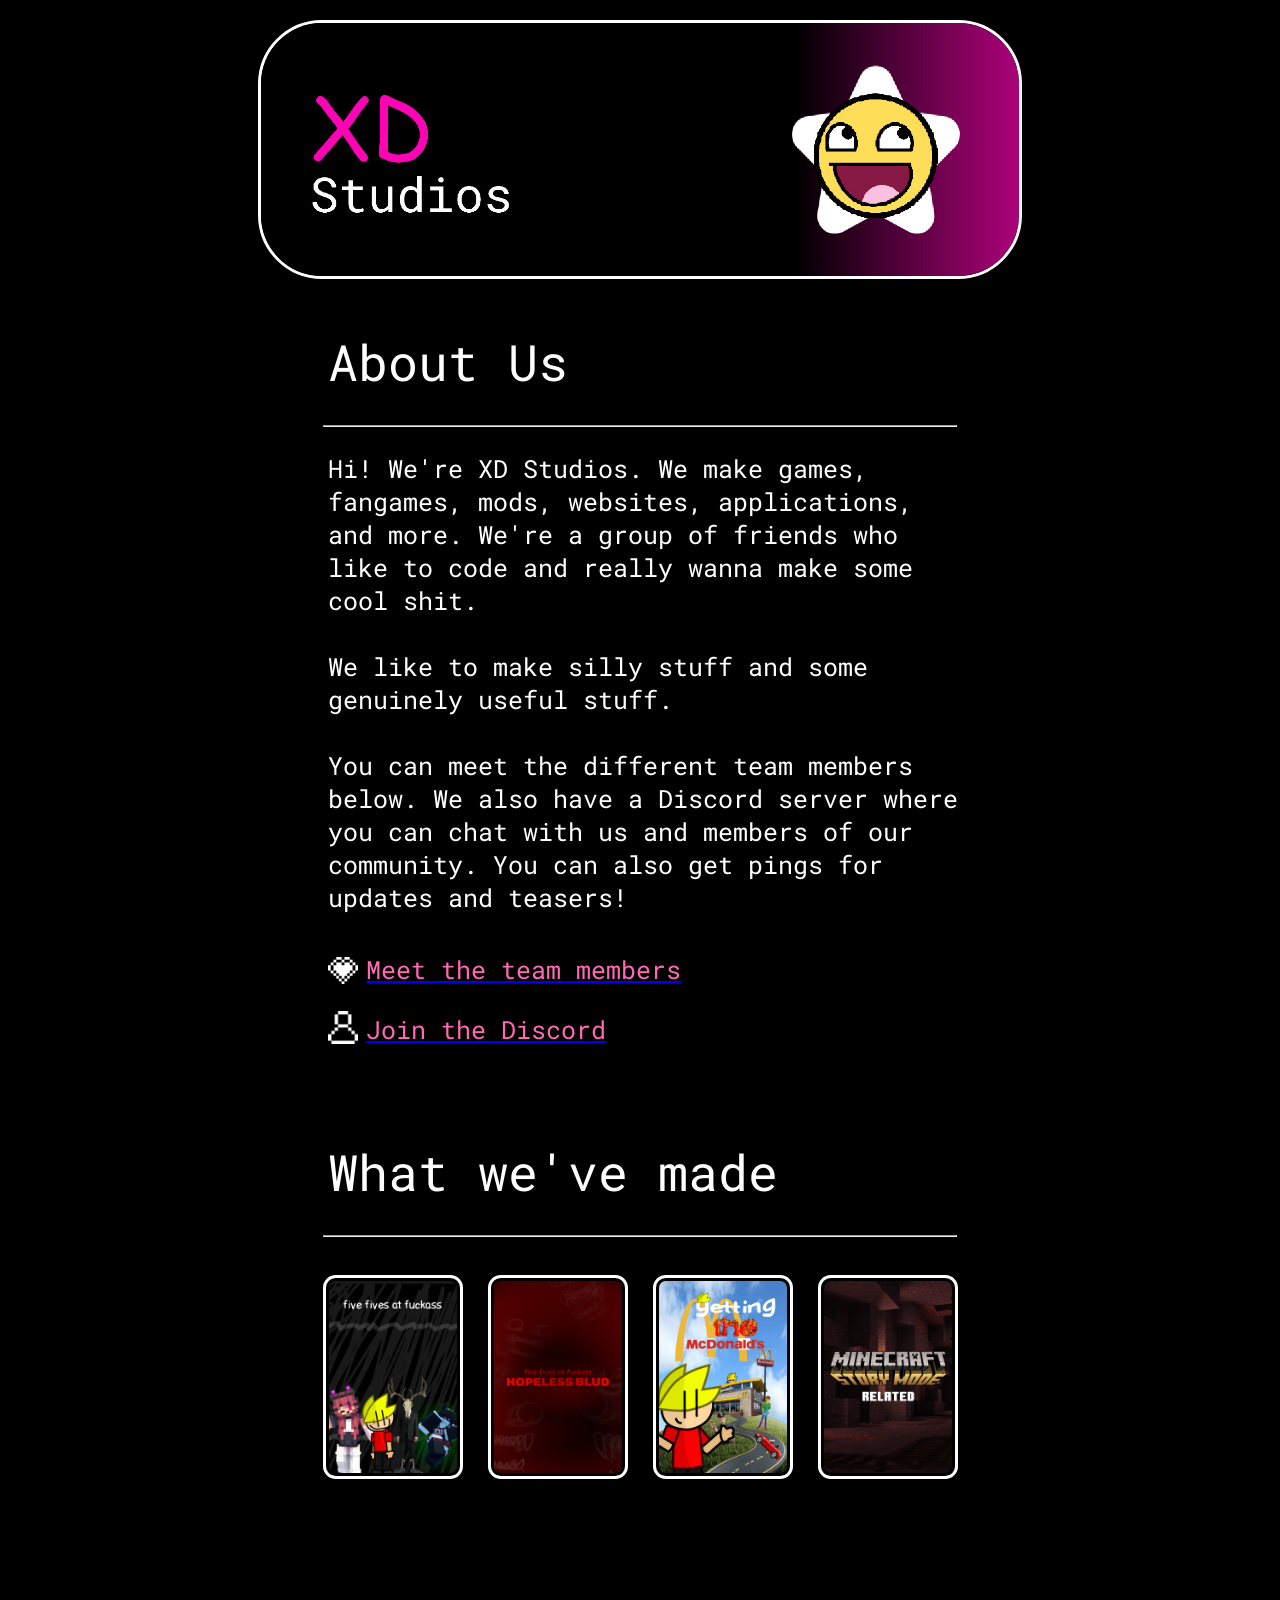
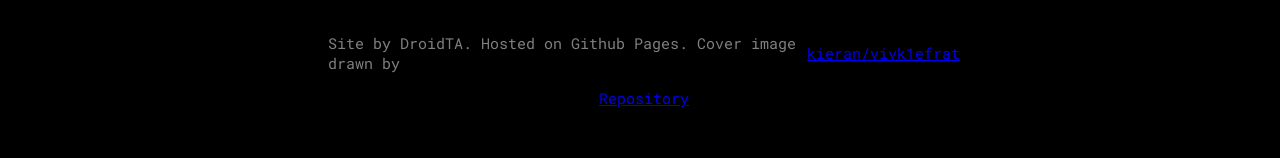
<file: neoxd.html>
<!DOCTYPE html>
<html>

<head>
  <title id="content_title">XD Studios</title>
  <link rel="icon" type="image/x-icon" href="images/neoxd/favicon.png">
  <link rel="stylesheet" href="styles/styleXD.css">
</head>

<body>
  <img class="banner" src="images/neoxd/neoXDbanner.jpg">
  <p class="title">
    About Us
  </p>
  <hr>
  <p class="bodytext">
    Hi! We're XD Studios. We make games, fangames, mods, websites, applications, and more. We're a group of friends
    who like to code and really wanna make some cool shit.<br><br>We like to make silly stuff and some genuinely
    useful stuff.<br><br>You can meet the different team members below. We also have a Discord server where you can chat
    with us and members of our community. You can also get pings for updates and teasers!
  </p>
  <br>
  <a href="pages/meettheteam/meettheteam.html">
    <img src="images/neoxd/team.png" class="icon">
    <p class="icontext" style="margin-left: 28vw; margin-top: -35px;">
      Meet the team members
    </p>
  </a>
  <a href="https://discord.gg/fJ79WACeC6">
    <img src="images/neoxd/discord.png" class="icon">
    <p class="icontext" style="margin-left: 28vw; margin-top: -35px;">
      Join the Discord
    </p>
  </a>
  <br>
  <p class="title">
    What we've made
  </p>
  <hr>
  <br>
  <div class="games">
    <a href="pages/ffaf/fivefivesatfuckass.html">
      <img src="images/neoxd/fivefivesatfuckass/tall.jpg" class="gamebanner">
    </a>
    <a href="pages/hopelessblud/hopelessblud.html">
      <img src="images/neoxd/hopelessblud/tall.jpg" class="gamebannersec">
    </a>
    <a href="pages/gettingthemcdonalds/gettingthemcdonalds.html">
      <img src="images/neoxd/gettingthemcdonalds/tall.png" class="gamebannersec">
    </a>
    <a href="pages/mcsm/mcsm.html">
      <img src="images/neoxd/mcsm.jpg" class="gamebannersec">
    </a>
  </div>
  <footer>
    <p class="footertext" style="margin-top: 150px;">
      Site by DroidTA. Hosted on Github Pages. Cover image drawn by<a
        href="https://ko-fi.com/vivkiefrat">kieran/vivk1efrat</a>
    </p>
    <p class="footertext" style="margin-bottom: 50px;">
      <a href="https://github.com/WrongWarp26/droidtheawesomewebsite">Repository</a>
    </p>
  </footer>
</body>
</file>
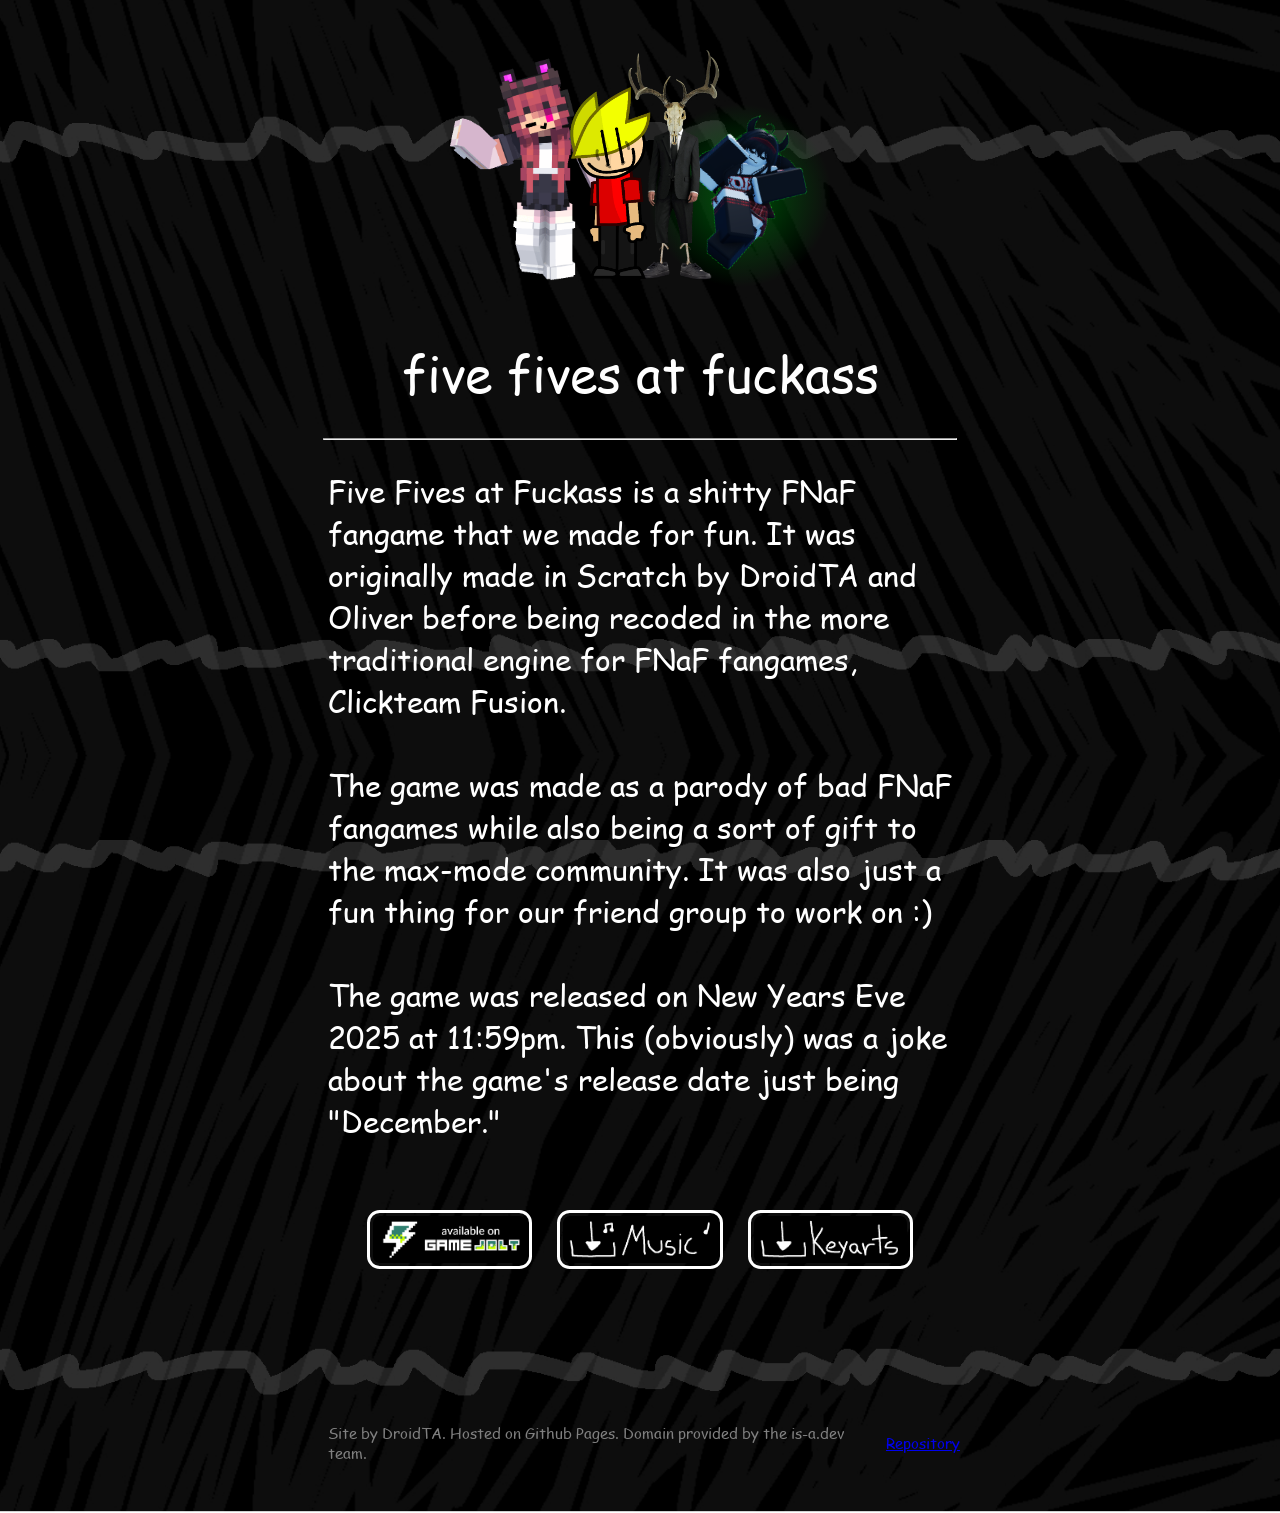
<file: pages/ffaf/fivefivesatfuckass.html>
<!DOCTYPE html>
<html>

<head>
  <title id="content_title">Five Fives at Fuckass</title>
  <link rel="icon" type="image/x-icon" href="../../images/neoxd/favicon.png">
  <link rel="stylesheet" href="style.css">
</head>

<body>
  <img class="banner" src="../../images/neoxd/fivefivesatfuckass/guys.svg">
  <p class="title">
    five fives at fuckass
  </p>
  <hr>
  <p class="bodytext">
    Five Fives at Fuckass is a shitty FNaF fangame that we made for fun. It was originally made in Scratch by DroidTA
    and Oliver before being recoded in the more traditional engine for FNaF fangames, Clickteam Fusion.<br><br>The game
    was
    made as a parody of bad FNaF fangames while also being a sort of gift to the max-mode community. It was also just a
    fun thing for our friend group to work on :)<br><br>The game was released on New Years Eve 2025 at 11:59pm. This
    (obviously) was a joke about the game's release date just being "December."
  </p>
  <br>
  <div class="buttons">
    <a href="https://gamejolt.com/games/FFaF/1028750">
      <img src="../../images/neoxd/gamejoltget.png" class="getbutton">
    </a>
    <a href="https://gamejolt.com/get/soundtrack?game=1028750">
      <img src="../../images/neoxd/ostget.png" class="getbuttonsec">
    </a>
    <a href="downloadable/ffaf_keyarts.zip" download>
      <img src="../../images/neoxd/keyartsget.png" class="getbuttonsec">
    </a>
  </div>
  <footer>
    <p class="footertext">
      Site by DroidTA. Hosted on Github Pages. Domain provided by the is-a.dev team.<a
        href="https://github.com/WrongWarp26/droidtheawesomewebsite">Repository</a>
    </p>
  </footer>
</body>
</file>
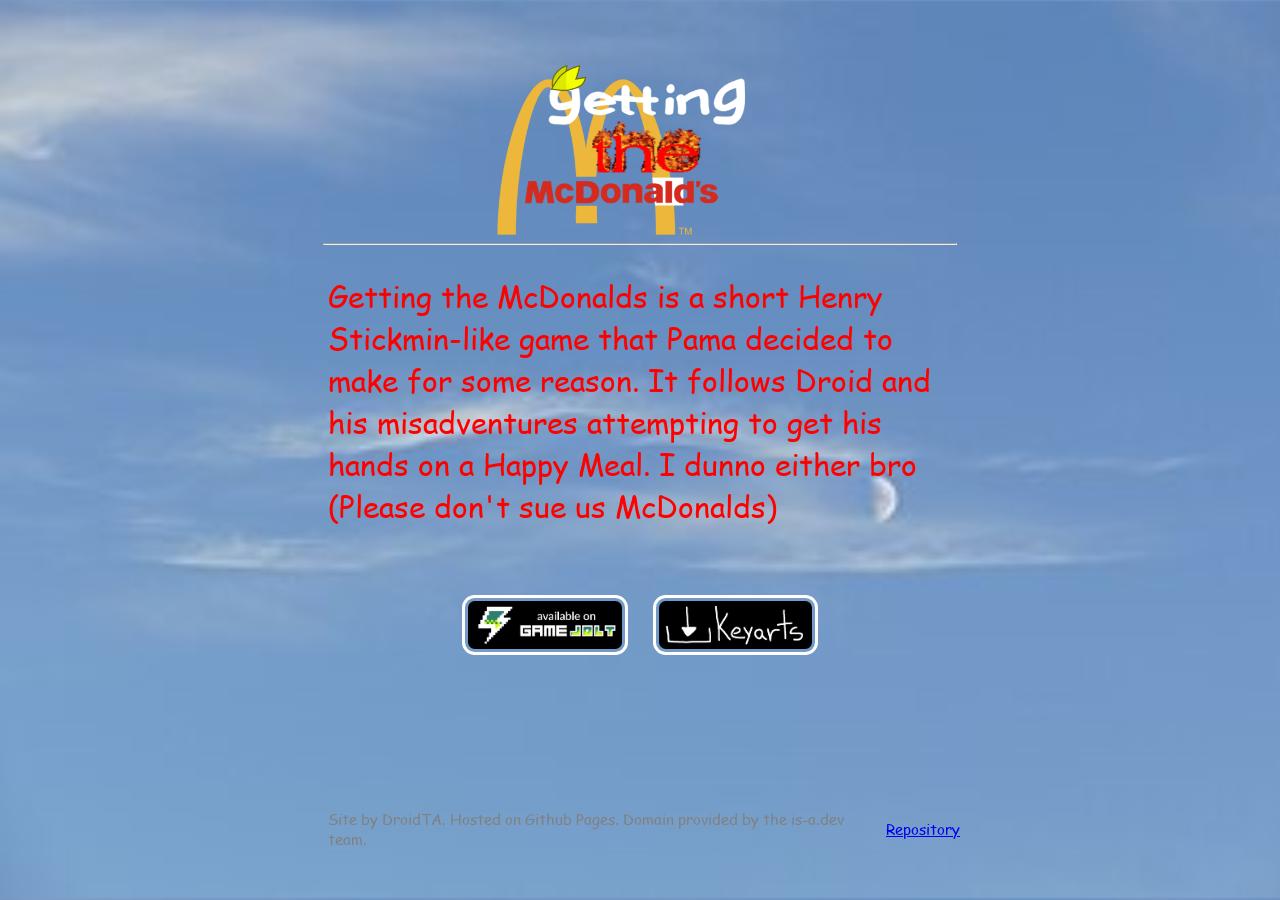
<file: pages/gettingthemcdonalds/gettingthemcdonalds.html>
<!DOCTYPE html>
<html>

<head>
  <title id="content_title">Getting the McDonalds</title>
  <link rel="icon" type="image/x-icon" href="../../images/neoxd/favicon.png">
  <link rel="stylesheet" href="style.css">
</head>

<body>
  <img class="banner" src="../../images/neoxd/gettingthemcdonalds/logo.png">
  <hr>
  <p class="bodytext">
    Getting the McDonalds is a short Henry Stickmin-like game that Pama decided to make for some reason. It follows
    Droid and his misadventures attempting to get his hands on a Happy Meal. I dunno either bro
    (Please don't sue us McDonalds)
  </p>
  <br>
  <div class="buttons">
    <a href="https://gamejolt.com/games/getting_the_mcdonalds/1076655">
      <img src="../../images/neoxd/gamejoltget.png" class="getbutton">
      <a href="downloadable/gtm_keyarts.zip" download>
        <img src="../../images/neoxd/keyartsget.png" class="getbuttonsec">
      </a>
  </div>
  <footer>
    <p class="footertext">
      Site by DroidTA. Hosted on Github Pages. Domain provided by the is-a.dev team.<a
        href="https://github.com/WrongWarp26/droidtheawesomewebsite">Repository</a>
    </p>
  </footer>
</body>
</file>
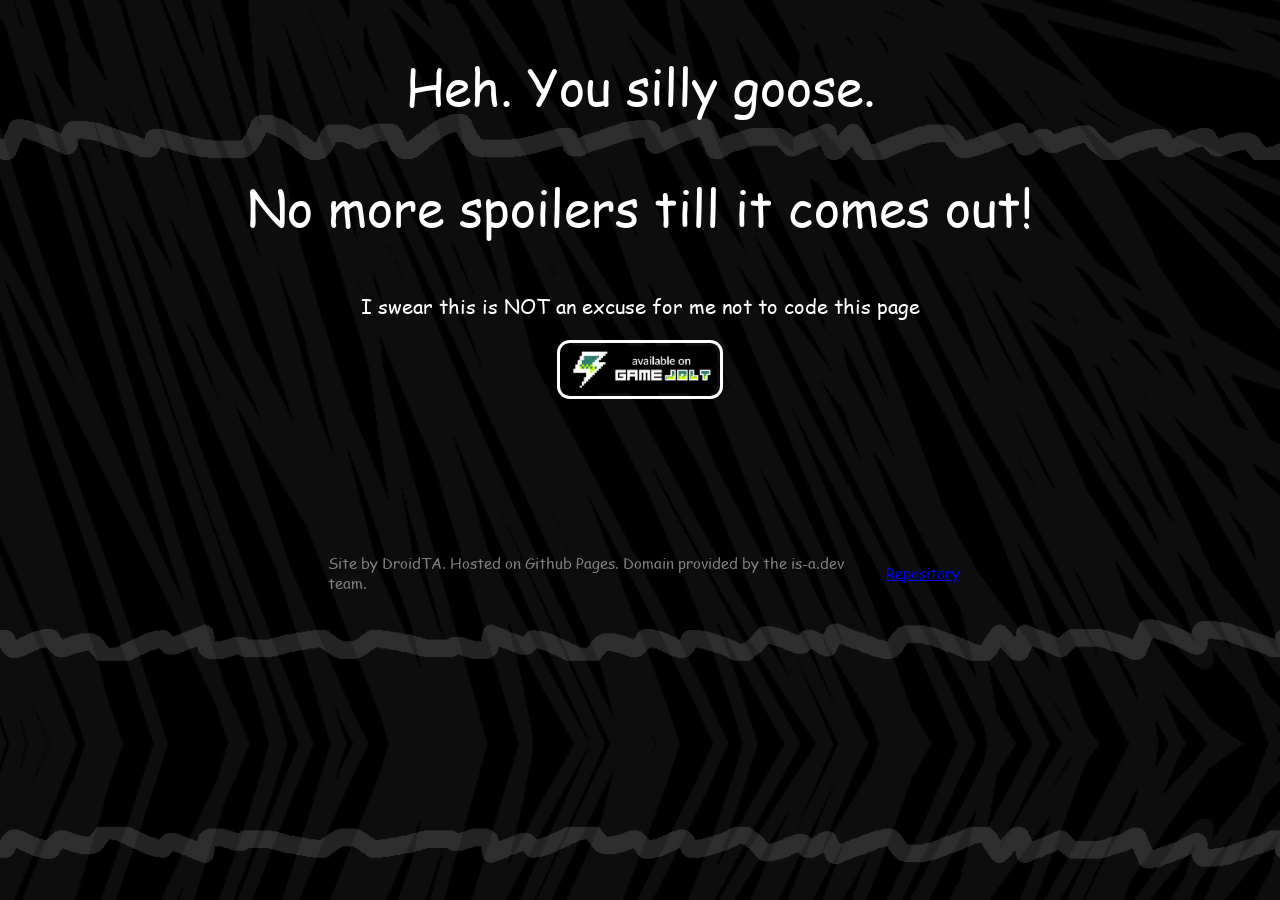
<file: pages/hopelessblud/hopelessblud.html>
<!DOCTYPE html>
<html>

<head>
  <title id="content_title">Five Fives at Fuckass</title>
  <link rel="icon" type="image/x-icon" href="../../images/neoxd/favicon.png">
  <link rel="stylesheet" href="style.css">
</head>

<body>
  <p class="title">
    Heh. You silly goose.
  </p>
  <p class="title">
    No more spoilers till it comes out!
  </p>
  <p class="bodytext">
    I swear this is NOT an excuse for me not to code this page
  </p>
  <div class="buttons">
    <a href="https://gamejolt.com/games/ffaf-hb/1074500">
      <img src="../../images/neoxd/gamejoltget.png" class="getbutton">
    </a>
  </div>
  <footer>
    <p class="footertext">
      Site by DroidTA. Hosted on Github Pages. Domain provided by the is-a.dev team.<a
        href="https://github.com/WrongWarp26/droidtheawesomewebsite">Repository</a>
    </p>
  </footer>
</body>
</file>
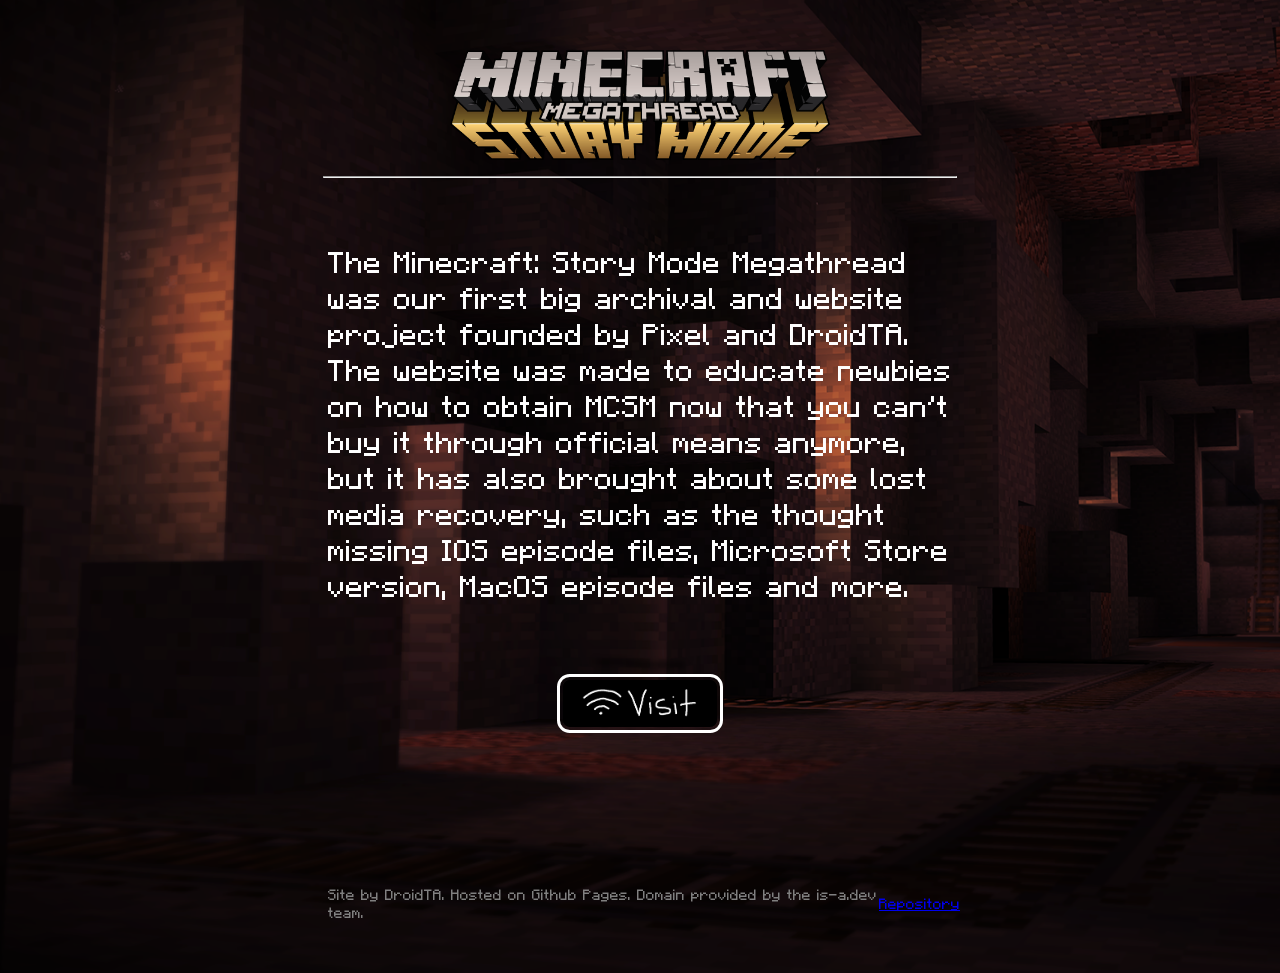
<file: pages/mcsm/mcsm.html>
<!DOCTYPE html>
<html>

<head>
  <title id="content_title">Minecraft: Story Mode stuff</title>
  <link rel="icon" type="image/x-icon" href="../../images/neoxd/favicon.png">
  <link rel="stylesheet" href="style.css">
</head>

<body>
  <img class="banner" src="../../images/neoxd/megathread/logo.png">
  <br>
  <br>
  <hr>
  <br>
  <p class="bodytext">
    The Minecraft: Story Mode Megathread was our first big archival and website project founded by Pixel and DroidTA.
    The website was made to educate newbies on how to obtain MCSM now that you can't buy it through official means
    anymore, but it has also brought about some lost media recovery, such as the thought missing IOS episode files,
    Microsoft Store version, MacOS episode files and more.
  </p>
  <br>
  <div class="buttons">
    <a href="https://www.mcsmmegathread.org/start">
      <img src="../../images/neoxd/websiteget.png" class="getbutton">
    </a>
  </div>
  <footer>
    <p class="footertext">
      Site by DroidTA. Hosted on Github Pages. Domain provided by the is-a.dev team.<a
        href="https://github.com/WrongWarp26/droidtheawesomewebsite">Repository</a>
    </p>
  </footer>
</body>
</file>
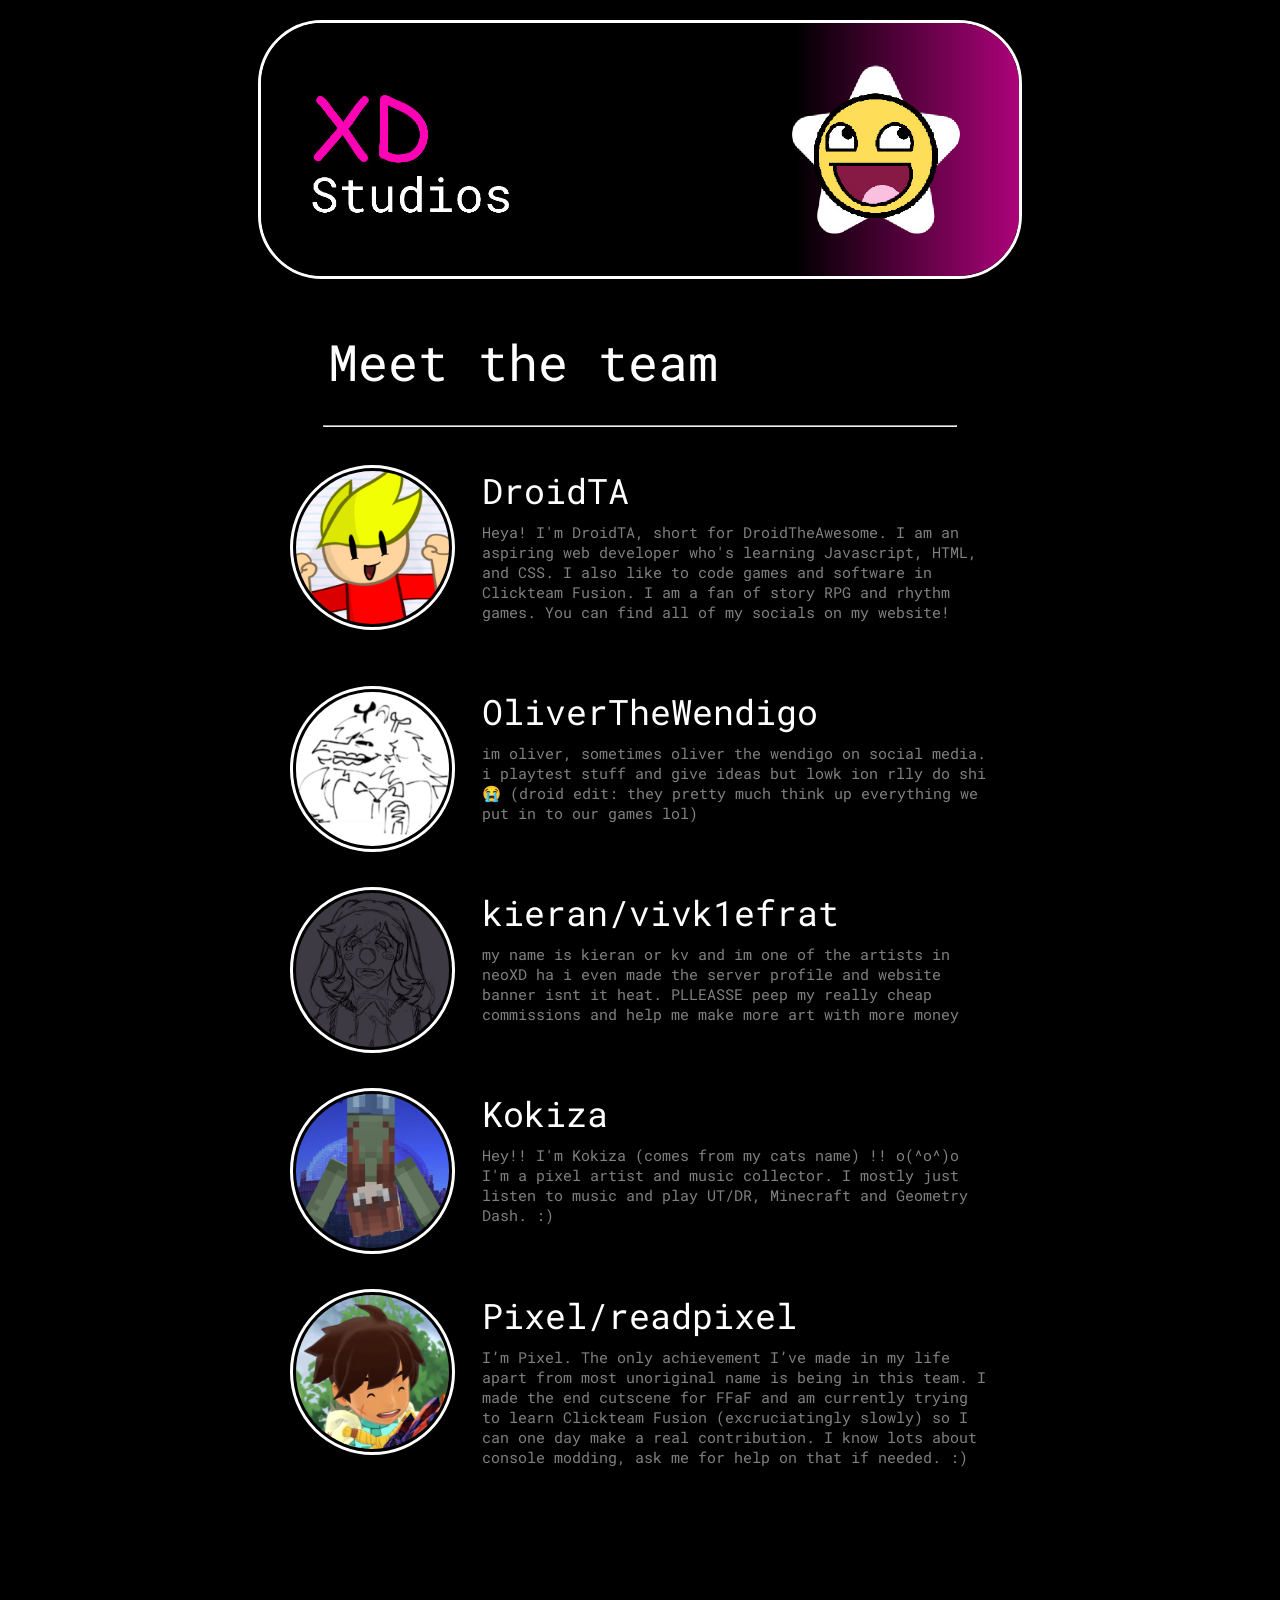
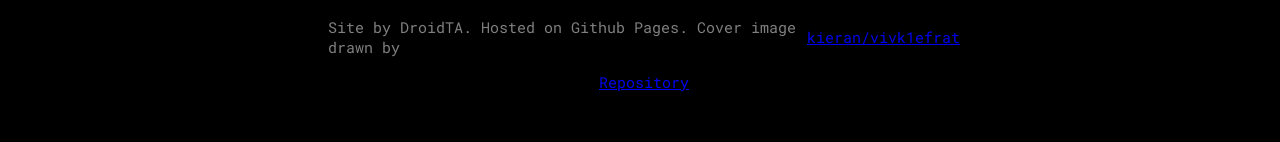
<file: pages/meettheteam/meettheteam.html>
<!DOCTYPE html>
<html>

<head>
  <title id="content_title">Meet the team</title>
  <link rel="icon" type="image/x-icon" href="../../images/neoxd/favicon.png">
  <link rel="stylesheet" href="style.css">
</head>

<body>
  <a href="../../neoxd.html">
    <img class="banner" src="../../images/neoxd/neoXDbanner.jpg">
  </a>
  <p class="title">
    Meet the team
  </p>
  <hr>
  <br>
  <a href="../../index.html">
    <img src="../../images/global/droidpfp.png" class="pfp">
  </a>
  <p class="membertext">
    DroidTA
  </p>
  <p class="memberdesc">
    Heya! I'm DroidTA, short for DroidTheAwesome. I am an aspiring web developer who's learning Javascript, HTML, and
    CSS. I also like to code games and software in Clickteam Fusion. I am a fan of story RPG and rhythm games. You can
    find all of my socials on my website!
  </p>
  <a href="https://www.youtube.com/@OliverTheWendigo">
    <img src="../../images/neoxd/teammembers/oliver.png" class="pfp">
  </a>
  <p class="membertext">
    OliverTheWendigo
  </p>
  <p class="memberdesc">
    im oliver, sometimes oliver the wendigo on social media. i playtest stuff and give ideas but lowk ion rlly do shi 😭
    (droid edit: they pretty much think up everything we put in to our games lol)
  </p>
  <a href="https://ko-fi.com/vivkiefrat">
    <img src="../../images/neoxd/teammembers/kieran.png" class="pfp">
  </a>
  <p class="membertext">
    kieran/vivk1efrat
  </p>
  <p class="memberdesc">
    my name is kieran or kv and im one of the artists in neoXD ha i even made the server profile and website banner isnt
    it heat. PLLEASSE
    peep my really cheap commissions and help me make more art with more money
  </p>
  <img src="../../images/neoxd/teammembers/bigkok.png" class="pfp">
  <p class="membertext">
    Kokiza
  </p>
  <p class="memberdesc">
    Hey!! I'm Kokiza (comes from my cats name) !! o(^o^)o I'm a pixel artist and music collector. I
    mostly just listen to music and play UT/DR, Minecraft and Geometry Dash. :)
  </p>
  <a href="https://www.youtube.com/channel/UC0WjIHgZt0HCFtICtRw2qxA">
    <img src="../../images/neoxd/teammembers/pixel.png" class="pfp">
  </a>
  <p class="membertext">
    Pixel/readpixel
  </p>
  <p class="memberdesc">
    I’m Pixel. The only achievement I’ve made in my life apart from most unoriginal name is being in this team. I made
    the end cutscene for FFaF and am currently trying to learn Clickteam Fusion (excruciatingly slowly) so I can one day
    make a real contribution. I know
    lots about console modding, ask me for help on that if needed. :)
  </p>
  <footer>
    <p class="footertext" style="margin-top: 150px;">
      Site by DroidTA. Hosted on Github Pages. Cover image drawn by<a
        href="https://ko-fi.com/vivkiefrat">kieran/vivk1efrat</a>
    </p>
    <p class="footertext" style="margin-bottom: 50px;">
      <a href="https://github.com/WrongWarp26/droidtheawesomewebsite">Repository</a>
    </p>
  </footer>
</body>
</file>
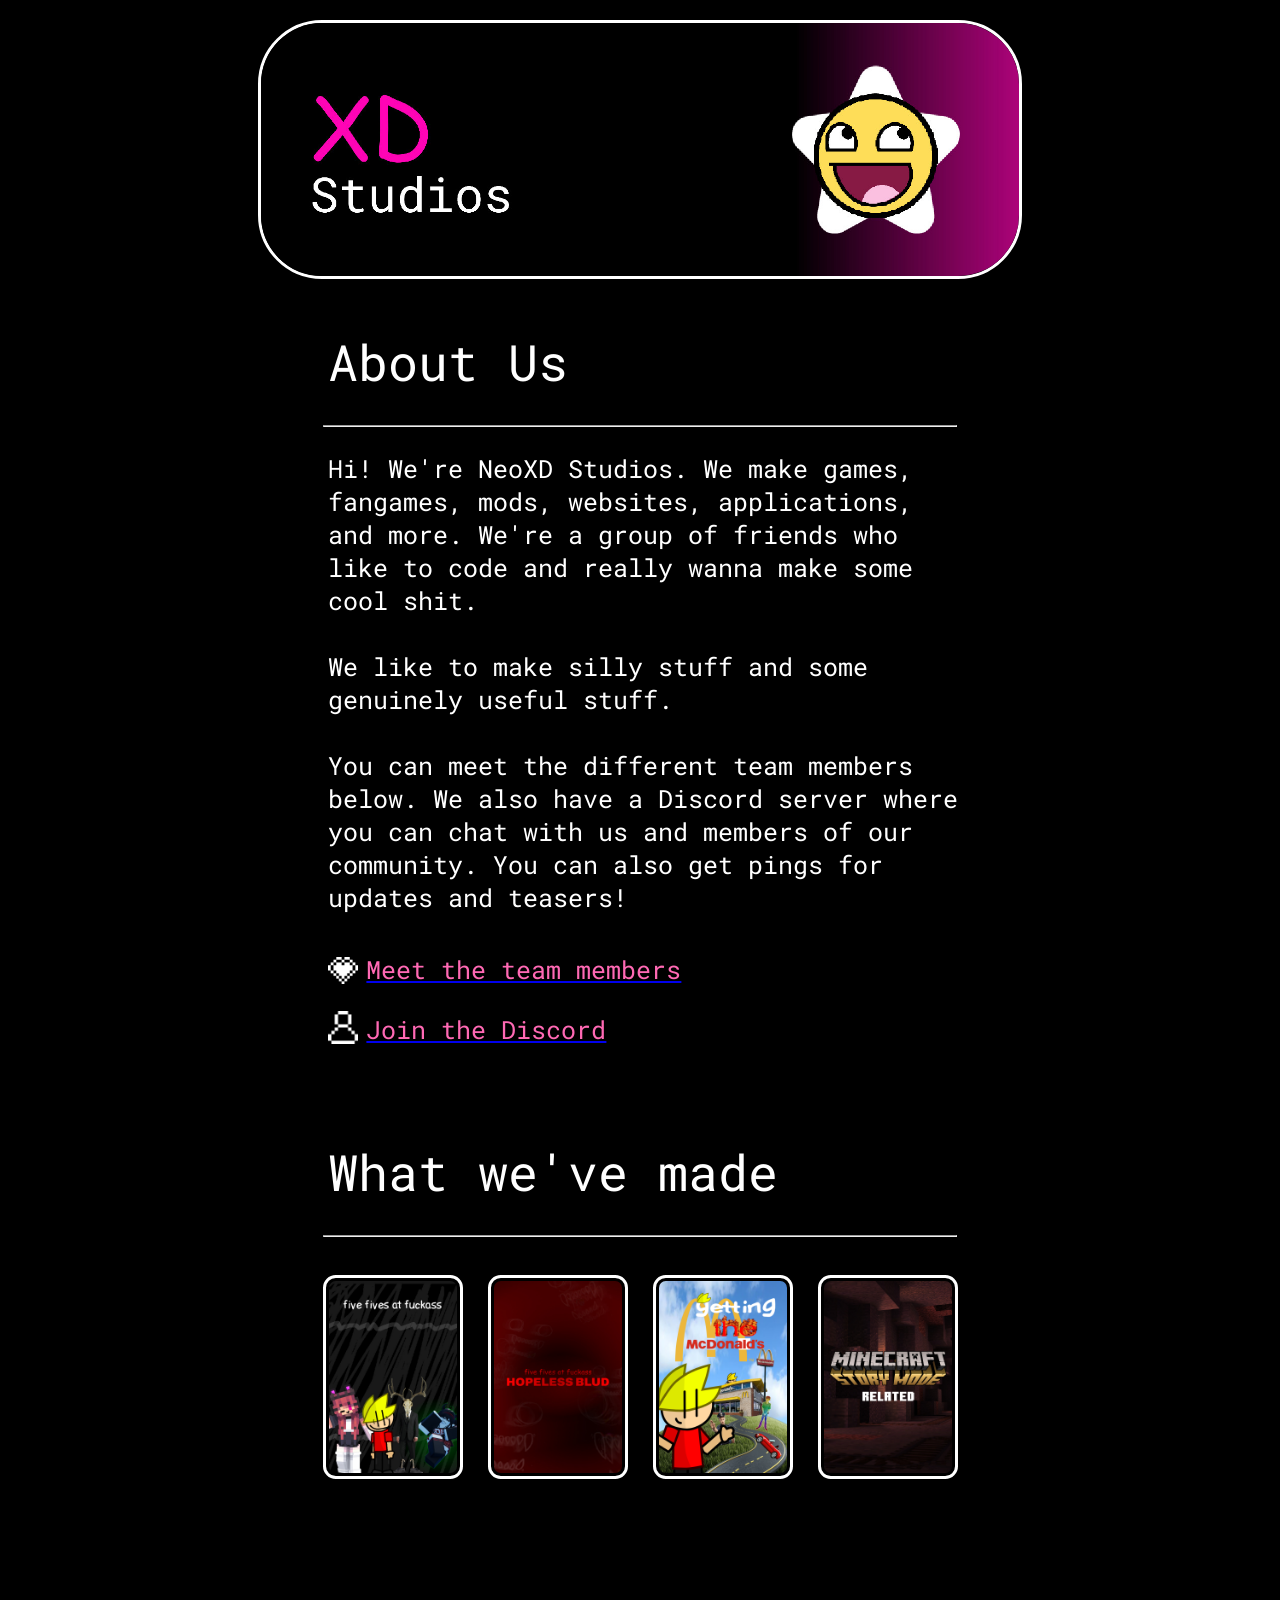
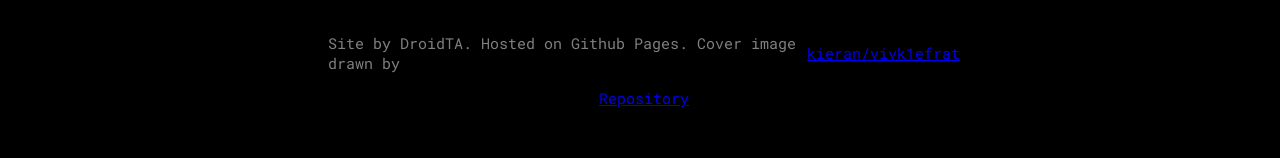
<file: pages/neoxd/neoxd.html>
<!DOCTYPE html>
<html>

<head>
  <title id="content_title">NeoXD Studios</title>
  <link rel="icon" type="image/x-icon" href="../../images/neoxd/favicon.png">
  <link rel="stylesheet" href="style.css">
</head>

<body>
  <img class="banner" src="../../images/neoxd/neoXDbanner.jpg">
  <p class="title">
    About Us
  </p>
  <hr>
  <p class="bodytext">
    Hi! We're NeoXD Studios. We make games, fangames, mods, websites, applications, and more. We're a group of friends
    who like to code and really wanna make some cool shit.<br><br>We like to make silly stuff and some genuinely
    useful stuff.<br><br>You can meet the different team members below. We also have a Discord server where you can chat
    with us and members of our community. You can also get pings for updates and teasers!
  </p>
  <br>
  <a href="../meettheteam/meettheteam.html">
    <img src="../../images/neoxd/team.png" class="icon">
    <p class="icontext" style="margin-left: 28vw; margin-top: -35px;">
      Meet the team members
    </p>
  </a>
  <a href="https://discord.gg/fJ79WACeC6">
    <img src="../../images/neoxd/discord.png" class="icon">
    <p class="icontext" style="margin-left: 28vw; margin-top: -35px;">
      Join the Discord
    </p>
  </a>
  <br>
  <p class="title">
    What we've made
  </p>
  <hr>
  <br>
  <div class="games">
    <a href="../ffaf/fivefivesatfuckass.html">
      <img src="../../images/neoxd/fivefivesatfuckass/tall.jpg" class="gamebanner">
    </a>
    <a href="../hopelessblud/hopelessblud.html">
      <img src="../../images/neoxd/hopelessblud/tall.jpg" class="gamebannersec">
    </a>
    <a href="../gettingthemcdonalds/gettingthemcdonalds.html">
      <img src="../../images/neoxd/gettingthemcdonalds/tall.png" class="gamebannersec">
    </a>
    <a href="../mcsm/mcsm.html">
      <img src="../../images/neoxd/mcsm.jpg" class="gamebannersec">
    </a>
  </div>
  <footer>
    <p class="footertext" style="margin-top: 150px;">
      Site by DroidTA. Hosted on Github Pages. Cover image drawn by<a
        href="https://ko-fi.com/vivkiefrat">kieran/vivk1efrat</a>
    </p>
    <p class="footertext" style="margin-bottom: 50px;">
      <a href="https://github.com/WrongWarp26/droidtheawesomewebsite">Repository</a>
    </p>
  </footer>
</body>
</file>
<file: styles/styleXD.css>
@font-face {
  font-family: "roboto";
  src: url(../fonts/roboto.ttf) format("truetype");
}

.banner {
  width: 60%;
  border-radius: 5vw;
  border-style: solid;
  border-color: white;
  display: block;
  margin: auto;
  margin-top: 20px;
}

body {
  background-color: black;
}

.title {
  color: white;
  font-size: 50px;
  font-family: "roboto", sans-serif;
  margin-left: 25vw;
}

.bodytext {
  color: white;
  margin-left: 25vw;
  font-size: 25px;
  max-width: 50%;
  font-family: "roboto", sans-serif;
}

hr {
  max-width: 50%;
  margin-top: -20px;
  margin-bottom: 20px;
}

.gamebanner {
  border-radius: 1vw;
  border-style: solid;
  border-color: white;
  padding: 3px;
  width: 10vw;
}

.gamebannersec {
  border-radius: 1vw;
  border-style: solid;
  border-color: white;
  margin-left: 25px;
  padding: 3px;
  width: 10vw;
}

.icon {
  margin-left: 25vw;
  width: 30px;
}

.icontext {
  margin-left: 25px;
  font-size: 25px;
  max-width: 50%;
  font-family: "roboto", sans-serif;
}

a .icontext {
  color: hotpink;
}

a .bodytext {
  color: hotpink;
}

.games {
  display: flex;
  align-items: center;
  justify-content: center;
}

.footertext {
  color: gray;
  margin-left: 25vw;
  font-size: 15px;
  max-width: 50%;
  font-family: "roboto", sans-serif;
  display: flex;
  align-items: center;
  justify-content: center;
}
</file>
<file: pages/ffaf/style.css>
@font-face {
  font-family: "comicsans";
  src: url(../../fonts/comicsans.ttf) format("truetype");
}


.banner {
  width: 30%;
  border-radius: 5vw;
  display: block;
  margin: auto;
  margin-top: 50px;
}

body {
  background-image: url(../../images/neoxd/fivefivesatfuckass/ffaf_bg.png);
  background-size: cover;
}

.title {
  color: white;
  font-size: 50px;
  display: flex;
  align-items: center;
  justify-content: center;
  font-family: "comicsans", sans-serif;
}

.bodytext {
  color: white;
  margin-left: 25vw;
  font-size: 30px;
  max-width: 50%;
  font-family: "comicsans", sans-serif;
}

hr {
  max-width: 50%;
  margin-top: -20px;
  margin-bottom: 20px;
}

.getbutton {
  border-radius: 1vw;
  border-style: solid;
  border-color: white;
  padding: 3px;
  width: 12vw;
}

.getbuttonsec {
  border-radius: 1vw;
  border-style: solid;
  border-color: white;
  margin-left: 25px;
  padding: 3px;
  width: 12vw;
}

.buttons {
  display: flex;
  align-items: center;
  justify-content: center;
  margin-top: 20px;
}

.footertext {
  color: gray;
  margin-left: 25vw;
  margin-top: 150px;
  margin-bottom: 50px;
  font-size: 15px;
  max-width: 50%;
  font-family: "comicsans", sans-serif;
  display: flex;
  align-items: center;
  justify-content: center;
}
</file>
<file: pages/gettingthemcdonalds/style.css>
@font-face {
  font-family: "comicsans";
  src: url(../../fonts/comicsans.ttf) format("truetype");
}


.banner {
  width: 30%;
  border-radius: 5vw;
  display: block;
  margin: auto;
  margin-top: 50px;
}

body {
  background-image: url(../../images/neoxd/gettingthemcdonalds/sky.jpg);
  background-size: cover;
}

.title {
  color: white;
  font-size: 50px;
  display: flex;
  align-items: center;
  justify-content: center;
  font-family: "comicsans", sans-serif;
}

.bodytext {
  color: red;
  margin-left: 25vw;
  font-size: 30px;
  max-width: 50%;
  font-family: "comicsans", sans-serif;
  text-shadow: 10px, 10px, 10px;
}

hr {
  max-width: 50%;
  margin-top: -20px;
  margin-bottom: 20px;
}

.getbutton {
  border-radius: 1vw;
  border-style: solid;
  border-color: white;
  padding: 3px;
  width: 12vw;
}

.getbuttonsec {
  border-radius: 1vw;
  border-style: solid;
  border-color: white;
  margin-left: 25px;
  padding: 3px;
  width: 12vw;
}

.buttons {
  display: flex;
  align-items: center;
  justify-content: center;
  margin-top: 20px;
}

.footertext {
  color: gray;
  margin-left: 25vw;
  margin-top: 150px;
  margin-bottom: 50px;
  font-size: 15px;
  max-width: 50%;
  font-family: "comicsans", sans-serif;
  display: flex;
  align-items: center;
  justify-content: center;
}
</file>
<file: pages/hopelessblud/style.css>
@font-face {
  font-family: "comicsans";
  src: url(../../fonts/comicsans.ttf) format("truetype");
}


.banner {
  width: 30%;
  border-radius: 5vw;
  display: block;
  margin: auto;
  margin-top: 50px;
}

body {
  background-image: url(../../images/neoxd/fivefivesatfuckass/ffaf_bg.png);
  background-size: cover;
}

.title {
  color: white;
  font-size: 50px;
  display: flex;
  align-items: center;
  justify-content: center;
  font-family: "comicsans", sans-serif;
}

.bodytext {
  color: white;
  font-size: 20px;
  display: flex;
  align-items: center;
  justify-content: center;
  font-family: "comicsans", sans-serif;
}

hr {
  max-width: 50%;
  margin-top: -20px;
  margin-bottom: 20px;
}

.getbutton {
  border-radius: 1vw;
  border-style: solid;
  border-color: white;
  padding: 3px;
  width: 12vw;
}

.getbuttonsec {
  border-radius: 1vw;
  border-style: solid;
  border-color: white;
  margin-left: 25px;
  padding: 3px;
  width: 12vw;
}

.buttons {
  display: flex;
  align-items: center;
  justify-content: center;
  margin-top: 20px;
}

.footertext {
  color: gray;
  margin-left: 25vw;
  margin-top: 150px;
  margin-bottom: 50px;
  font-size: 15px;
  max-width: 50%;
  font-family: "comicsans", sans-serif;
  display: flex;
  align-items: center;
  justify-content: center;
}
</file>
<file: pages/mcsm/style.css>
@font-face {
  font-family: "minecraft";
  src: url(../../fonts/minecraft.otf) format("opentype");
}


.banner {
  width: 30%;
  display: block;
  margin: auto;
  margin-top: 50px;
}

body {
  background-image: url(../../images/neoxd/megathread/bg.png);
  background-size: cover;
}

.title {
  color: white;
  font-size: 50px;
  display: flex;
  align-items: center;
  justify-content: center;
  font-family: "minecraft", sans-serif;
}

.bodytext {
  color: white;
  margin-left: 25vw;
  font-size: 30px;
  max-width: 50%;
  font-family: "minecraft", sans-serif;
}

hr {
  max-width: 50%;
  margin-top: -20px;
  margin-bottom: 20px;
}

.getbutton {
  border-radius: 1vw;
  border-style: solid;
  border-color: white;
  padding: 3px;
  width: 12vw;
}

.getbuttonsec {
  border-radius: 1vw;
  border-style: solid;
  border-color: white;
  margin-left: 25px;
  padding: 3px;
  width: 12vw;
}

.buttons {
  display: flex;
  align-items: center;
  justify-content: center;
  margin-top: 20px;
}

.footertext {
  color: gray;
  margin-left: 25vw;
  margin-top: 150px;
  margin-bottom: 50px;
  font-size: 15px;
  max-width: 50%;
  font-family: "minecraft", sans-serif;
  display: flex;
  align-items: center;
  justify-content: center;
}
</file>
<file: pages/meettheteam/style.css>
@font-face {
  font-family: "roboto";
  src: url(../../fonts/roboto.ttf) format("truetype");
}

.banner {
  width: 60%;
  border-radius: 5vw;
  border-style: solid;
  border-color: white;
  display: block;
  margin: auto;
  margin-top: 20px;
}

body {
  background-color: black;
}

.title {
  color: white;
  font-size: 50px;
  font-family: "roboto", sans-serif;
  margin-left: 25vw;
}

.bodytext {
  color: white;
  margin-left: 25vw;
  font-size: 25px;
  max-width: 50%;
  font-family: "roboto", sans-serif;
}

hr {
  max-width: 50%;
  margin-top: -20px;
  margin-bottom: 20px;
}

.pfp {
  margin-left: 22vw;
  width: 12vw;
  border-radius: 100vw;
  border-style: solid;
  border-color: white;
  padding: 3px;
}

.membertext {
  color: white;
  margin-left: 37vw;
  width: 30vw;
  font-size: 2.7vw;
  max-width: 50%;
  font-family: "roboto", sans-serif;
  margin-top: -13vw;
  max-height: 50px;
}

.memberdesc {
  color: gray;
  margin-left: 37vw;
  width: 40vw;
  font-size: 1.2vw;
  font-family: "roboto", sans-serif;
  margin-top: -2vw;
  margin-bottom: 5vw;
}

a .bodytext {
  color: hotpink;
}

.footertext {
  color: gray;
  margin-left: 25vw;
  font-size: 15px;
  max-width: 50%;
  font-family: "roboto", sans-serif;
  display: flex;
  align-items: center;
  justify-content: center;
}
</file>
<file: pages/neoxd/style.css>
@font-face {
  font-family: "roboto";
  src: url(../../fonts/roboto.ttf) format("truetype");
}

.banner {
  width: 60%;
  border-radius: 5vw;
  border-style: solid;
  border-color: white;
  display: block;
  margin: auto;
  margin-top: 20px;
}

body {
  background-color: black;
}

.title {
  color: white;
  font-size: 50px;
  font-family: "roboto", sans-serif;
  margin-left: 25vw;
}

.bodytext {
  color: white;
  margin-left: 25vw;
  font-size: 25px;
  max-width: 50%;
  font-family: "roboto", sans-serif;
}

hr {
  max-width: 50%;
  margin-top: -20px;
  margin-bottom: 20px;
}

.gamebanner {
  border-radius: 1vw;
  border-style: solid;
  border-color: white;
  padding: 3px;
  width: 10vw;
}

.gamebannersec {
  border-radius: 1vw;
  border-style: solid;
  border-color: white;
  margin-left: 25px;
  padding: 3px;
  width: 10vw;
}

.icon {
  margin-left: 25vw;
  width: 30px;
}

.icontext {
  margin-left: 25px;
  font-size: 25px;
  max-width: 50%;
  font-family: "roboto", sans-serif;
}

a .icontext {
  color: hotpink;
}

a .bodytext {
  color: hotpink;
}

.games {
  display: flex;
  align-items: center;
  justify-content: center;
}

.footertext {
  color: gray;
  margin-left: 25vw;
  font-size: 15px;
  max-width: 50%;
  font-family: "roboto", sans-serif;
  display: flex;
  align-items: center;
  justify-content: center;
}
</file>
